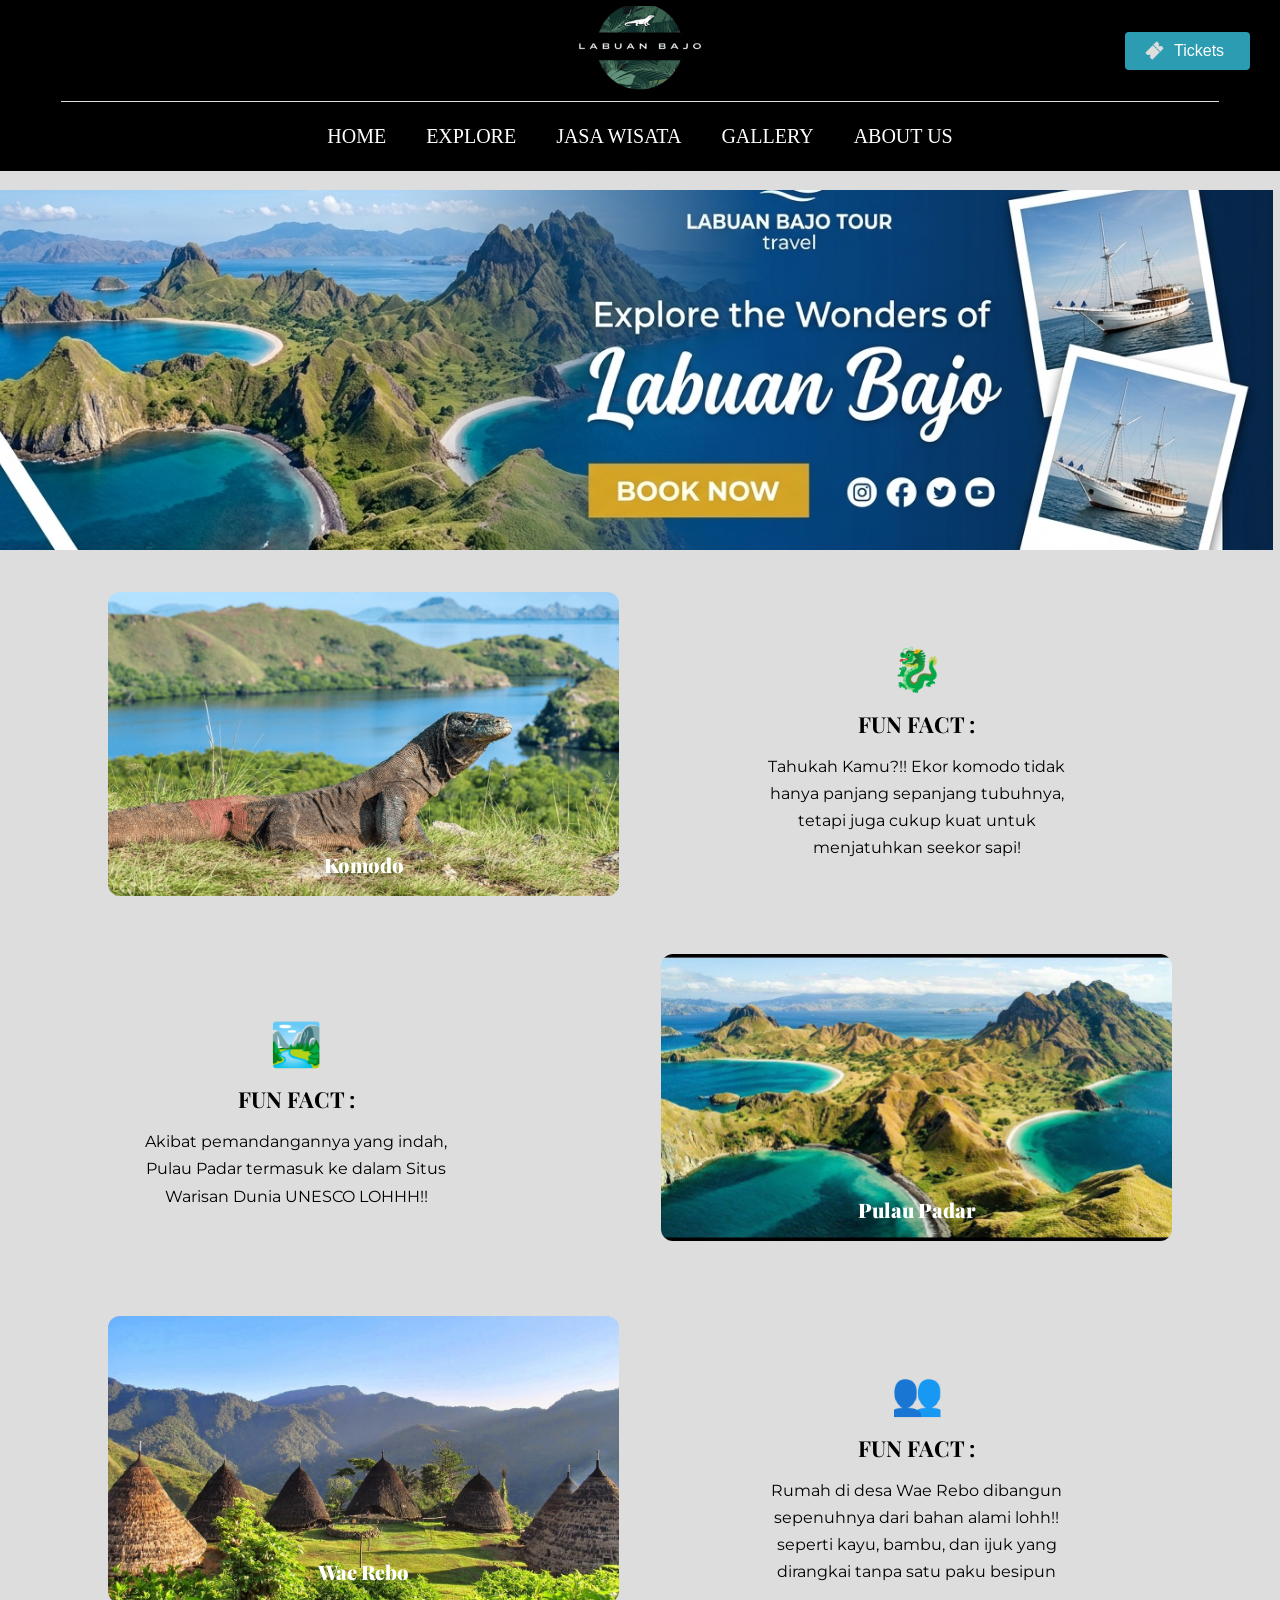
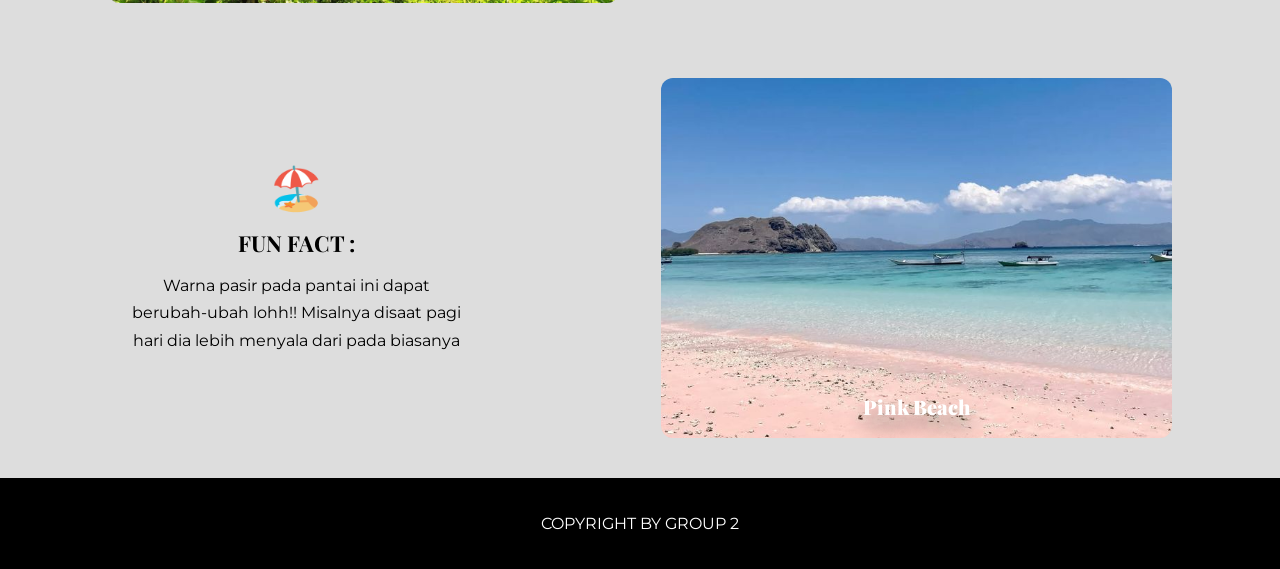
<file: Explore/explore.html>
<!doctype html>
<html lang="id">

<head>
  <meta charset="utf-8">
  <meta name="viewport" content="width=device-width, initial-scale=1">
  <title>Explore - Labuan Bajo</title>
  <link rel="stylesheet" href="../style.css">
  <link rel="stylesheet" href="../index.css">
  <link rel="stylesheet" href="explore.css">
  <link
    href="https://fonts.googleapis.com/css2?family=Playfair+Display:wght@400;700;900&family=Montserrat:wght@300;400;700&display=swap"
    rel="stylesheet">
</head>

<body>
  <!-- GLOBAL NAVBAR (FULL SCREEN BACKDROP) -->
  <header class="navbar-container">
    <div class="container navbar-container-inner">
      <div class="navbar-top">



        <!-- Central Logo -->
        <img src="../public/image23114-3tj.png" alt="Logo" class="navbar-logo" />

        <!-- Action Menu (Right) -->
        <div class="navbar-actions">
          <a href="../jasa-wisata.html" class="nav-btn tickets-btn" style="text-decoration: none;">
            <img src="../public/ionticket1659-njih.svg" alt="Ticket Icon" class="nav-btn-icon" />
            <span>Tickets</span>
          </a>
        </div>
        <!-- <div class="navbar-actions">
          <div class="nav-btn store-btn">
            <img src="../public/fluentmdl2visualsstore1677-12c.svg" alt="Store Icon" class="nav-btn-icon" />
            <span>Store</span>
          </div>
          <div class="nav-btn tickets-btn">
            <a href="jasa-wisata.html" class="nav-btn tickets-btn">
              <img src="public/ionticket1659-njih.svg" alt="Ticket Icon" class="nav-btn-icon" />
              <span>Tickets</span>
            </a>
          </div>
        </div> -->

      </div>

      <img src="../public/Vector21666-dig.svg" alt="Divider Vector" class="navbar-divider" />

      <!-- Sub Navigation Menu -->
      <nav class="navbar-sub">
        <div class="navbar-sub-links">
          <a href="../index.html" class="sub-link">HOME</a>
          <a href="explore.html" class="sub-link">EXPLORE</a>
          <a href="../jasa-wisata.html" class="sub-link">JASA WISATA</a>
          <a href="../Galllllleery/Galer.html" class="sub-link">GALLERY</a>
          <a href="../about.html" class="sub-link">ABOUT US</a>
        </div>
        <img src="../public/Vector21666-dig.svg" alt="Sub Navigation Line" class="sub-navbar-divider" />
      </nav>
    </div>
  </header>

  <img src="../public/Gemini_Generated_Image_ma1r55ma1r55ma1r.png" alt="Banner" class="below-nav-image" />

  <main class="content">
    <section>

    </section>
    <section class="grid">
      <article class="card card-image blue">
        <div class="card-media">
          <img src="../public/image11611-8cf.png" alt="Foto Komodo" class="card-photo">
          <div class="card-title">Komodo</div>
          <div class="card-overlay">
            <div class="overlay-content">
              <h3 class="overlay-title">Komodo</h3>
              <p class="overlay-text">Komodo (Varanus komodoensis) adalah spesies kadal terbesar di bumi yang masih
                hidup hingga saat ini. Sebagai hewan endemik asli Indonesia, raksasa purba ini bisa tumbuh dengan
                panjang mencapai 3 meter dan berat melebihi 100 kg. Dengan kulit keras berlapis sisik seperti baju
                zirah, cakar yang kuat, serta ekor berotot, komodo mendominasi sebagai predator puncak di habitatnya.
              </p>
            </div>
          </div>
        </div>
      </article>
      <article class="card card-fact">
        <div class="icon">🐉</div>
        <h2>FUN FACT :</h2>
        <p>Tahukah Kamu?!! Ekor komodo tidak hanya panjang sepanjang tubuhnya, tetapi juga cukup kuat untuk menjatuhkan
          seekor sapi!</p>
      </article>
      <article class="card card-fact small-left">
        <div class="icon">🏞️</div>
        <h2>FUN FACT :</h2>
        <p>Akibat pemandangannya yang indah, Pulau Padar termasuk ke dalam Situs Warisan Dunia UNESCO LOHHH!!</p>
      </article>
      <article class="card card-image dark">
        <div class="card-media">
          <img src="../public/labuan bajo foto 1.jpg" alt="Foto Pulau Padar" class="card-photo">
          <div class="card-title">Pulau Padar</div>
          <div class="card-overlay">
            <div class="overlay-content">
              <h3 class="overlay-title">Pulau Padar</h3>
              <p class="overlay-text">Pulau Padar adalah salah satu destinasi wisata paling ikonik yang terletak di
                Taman Nasional Komodo, Labuan Bajo, Nusa Tenggara Timur. Dikenal dengan pemandangan alam yang
                spektakuler, Pulau Padar menawarkan pengalaman yang tak terlupakan bagi para petualang dan pecinta alam.
              </p>
            </div>
          </div>
        </div>
      </article>
      <article class="card card-image dark">
        <div class="card-media">
          <img src="../public/wae-rebo.jpg" alt="Foto Wae Rebo" class="card-photo">
          <div class="card-title">Wae Rebo</div>
          <div class="card-overlay">
            <div class="overlay-content">
              <h3 class="overlay-title">Wae Rebo</h3>
              <p class="overlay-text">Kampung Wae Rebo adalah sebuah kampung adat terpencil dan misterius di pegunungan
                Manggarai. Desanya dibangun dengan rumah Niang tradisional yang berwarna-warni, dan sejak 2012 dikenal
                sebagai warisan budaya dunia UNESCO.</p>
            </div>
          </div>
        </div>
      </article>
      <article class="card card-fact">
        <div class="icon">👥</div>
        <h2>FUN FACT :</h2>
        <p>Rumah di desa Wae Rebo dibangun sepenuhnya dari bahan alami lohh!! seperti kayu, bambu, dan ijuk yang
          dirangkai tanpa satu paku besipun</p>
      </article>
      <article class="card card-fact small-left">
        <div class="icon">🏖️</div>
        <h2>FUN FACT :</h2>
        <p>Warna pasir pada pantai ini dapat berubah-ubah lohh!! Misalnya disaat pagi hari dia lebih menyala dari pada
          biasanya</p>
      </article>
      <article class="card card-image dark">
        <div class="card-media">
          <img src="../public/Pink Island Labuan Bajo.jpg" alt="Foto Pink Beach" class="card-photo">
          <div class="card-title">Pink Beach</div>
          <div class="card-overlay">
            <div class="overlay-content">
              <h3 class="overlay-title">Pink Beach</h3>
              <p class="overlay-text">Pink Beach terletak di pesisir timur Pulau Komodo. Warna pasir merah mudanya
                berasal dari serpihan karang merah yang bercampur dalam pasir putih, dan pantai ini populer untuk
                snorkeling dengan terumbu karang yang sehat.</p>
            </div>
          </div>
        </div>
      </article>
    </section>
  </main>

  <footer class="site-footer">
    <p>COPYRIGHT BY GROUP 2</p>
  </footer>
</body>

</html>
</file>
<file: style.css>
:root {
  --dl-layout-size-large: 144px;
  --dl-layout-size-small: 48px;
  --dl-layout-space-unit: 16px;
  --dl-layout-size-medium: 96px;
  --dl-layout-size-xlarge: 192px;
  --dl-layout-size-xsmall: 16px;
  --dl-color-theme-accent1: #FFFFFF;
  --dl-color-theme-accent2: #F5D1B0;
  --dl-layout-radius-round: 50%;
  --dl-layout-size-xxlarge: 288px;
  --dl-color-theme-primary1: #BF4408;
  --dl-color-theme-primary2: #E65103;
  --dl-layout-size-maxwidth: 1400px;
  --dl-layout-radius-radius2: 2px;
  --dl-layout-radius-radius4: 4px;
  --dl-layout-radius-radius8: 8px;
  --dl-layout-space-halfunit: 8px;
  --dl-layout-space-sixunits: 96px;
  --dl-layout-space-twounits: 32px;
  --dl-color-theme-secondary1: #FFFFFF;
  --dl-color-theme-secondary2: #FBF1EB;
  --dl-layout-space-fiveunits: 80px;
  --dl-layout-space-fourunits: 64px;
  --dl-layout-space-threeunits: 48px;
  --dl-color-theme-neutral-dark: #191818;
  --dl-layout-radius-cardradius: 8px;
  --dl-color-theme-neutral-light: #FBFAF9;
  --dl-layout-radius-imageradius: 8px;
  --dl-layout-radius-inputradius: 24px;
  --dl-layout-radius-buttonradius: 24px;
  --dl-layout-space-oneandhalfunits: 24px;
}
 
.button {
  color: var(--dl-color-theme-neutral-dark);
  display: inline-block;
  padding: 0.5rem 1rem;
  border-color: var(--dl-color-theme-neutral-dark);
  border-width: 1px;
  border-radius: 4px;
  background-color: var(--dl-color-theme-neutral-light);
}
 
.input {
  color: var(--dl-color-theme-neutral-dark);
  cursor: auto;
  padding: 0.5rem 1rem;
  border-color: var(--dl-color-theme-neutral-dark);
  border-width: 1px;
  border-radius: 4px;
  background-color: var(--dl-color-theme-neutral-light);
}
 
.textarea {
  color: var(--dl-color-theme-neutral-dark);
  cursor: auto;
  padding: 0.5rem;
  border-color: var(--dl-color-theme-neutral-dark);
  border-width: 1px;
  border-radius: 4px;
  background-color: var(--dl-color-theme-neutral-light);
}
 
.list {
  width: 100%;
  margin: 1em 0px 1em 0px;
  display: block;
  padding: 0px 0px 0px 1.5rem;
  list-style-type: none;
  list-style-position: outside;
}
 
.list-item {
  display: list-item;
}
 
.teleport-show {
  display: flex !important;
  transform: none !important;
}
 
.thq-input {
  color: var(--dl-color-theme-neutral-dark);
  cursor: auto;
  outline: none;
  padding: 0.5rem 1rem;
  align-self: stretch;
  text-align: center;
  border-color: var(--dl-color-theme-neutral-dark);
  border-width: 1px;
  border-radius: var(--dl-layout-radius-inputradius);
  background-color: var(--dl-color-theme-neutral-light);
}
 
.thq-input:focus {
  outline: 1px solid var(--dl-color-theme-primary1);
}
 
.thq-button-filled {
  gap: var(--dl-layout-space-halfunit);
  fill: var(--dl-color-theme-secondary1);
  color: var(--dl-color-theme-secondary1);
  cursor: pointer;
  display: flex;
  transition: 0.3s;
  align-items: center;
  font-weight: bold;
  padding-top: var(--dl-layout-space-halfunit);
  white-space: nowrap;
  border-color: var(--dl-color-theme-primary1);
  border-width: 1px;
  padding-left: var(--dl-layout-space-oneandhalfunits);
  border-radius: var(--dl-layout-radius-buttonradius);
  padding-right: var(--dl-layout-space-oneandhalfunits);
  padding-bottom: var(--dl-layout-space-halfunit);
  justify-content: center;
  background-color: var(--dl-color-theme-primary1);
}
 
.thq-button-filled:hover {
  fill: var(--dl-color-theme-secondary2);
  color: var(--dl-color-theme-secondary2);
  border-color: var(--dl-color-theme-primary2);
  background-color: var(--dl-color-theme-primary2);
}
 
.thq-button-outline {
  gap: var(--dl-layout-space-halfunit);
  fill: var(--dl-color-theme-primary1);
  color: var(--dl-color-theme-primary1);
  border: 1px solid;
  cursor: pointer;
  display: flex;
  transition: 0.3s;
  align-items: center;
  font-weight: bold;
  padding-top: var(--dl-layout-space-halfunit);
  white-space: nowrap;
  border-color: var(--dl-color-theme-primary1);
  padding-left: var(--dl-layout-space-oneandhalfunits);
  border-radius: var(--dl-layout-radius-buttonradius);
  padding-right: var(--dl-layout-space-oneandhalfunits);
  padding-bottom: var(--dl-layout-space-halfunit);
  justify-content: center;
}
 
.thq-button-outline:hover {
  fill: var(--dl-color-theme-secondary2);
  color: var(--dl-color-theme-secondary2);
  border-color: var(--dl-color-theme-primary2);
  background-color: var(--dl-color-theme-primary2);
}
 
.thq-button-flat {
  gap: var(--dl-layout-space-halfunit);
  fill: var(--dl-color-theme-primary1);
  color: var(--dl-color-theme-primary1);
  cursor: pointer;
  display: flex;
  transition: 0.3s;
  align-items: center;
  font-weight: bold;
  padding-top: var(--dl-layout-space-halfunit);
  white-space: nowrap;
  border-color: transparent;
  border-width: 1px;
  padding-left: var(--dl-layout-space-oneandhalfunits);
  border-radius: var(--dl-layout-radius-buttonradius);
  padding-right: var(--dl-layout-space-oneandhalfunits);
  padding-bottom: var(--dl-layout-space-halfunit);
  justify-content: center;
}
 
.thq-button-flat:hover {
  fill: var(--dl-color-theme-secondary1);
  color: var(--dl-color-theme-secondary1);
  border-color: var(--dl-color-theme-primary2);
  background-color: var(--dl-color-theme-primary2);
}
 
.thq-heading-1 {
  font-size: 48px;
  font-family: STIX Two Text;
  font-weight: 700;
  line-height: 1.5;
}
 
.thq-heading-2 {
  font-size: 35px;
  font-family: STIX Two Text;
  font-weight: 600;
  line-height: 1.5;
}
 
.thq-heading-3 {
  font-size: 26px;
  font-family: STIX Two Text;
  font-weight: 600;
  line-height: 1.5;
}
 
.thq-body-large {
  font-size: 18px;
  font-family: Noto Sans;
  line-height: 1.5;
}
 
.thq-body-small {
  font-size: 16px;
  font-family: Noto Sans;
  line-height: 1.5;
}
 
.thq-team-image-round {
  width: 80px;
  height: 80px;
  object-fit: cover;
  border-radius: 50%;
}
 
.thq-section-padding {
  width: 100%;
  display: flex;
  padding: var(--dl-layout-space-fiveunits);
  position: relative;
  align-items: center;
  flex-direction: column;
}
 
.thq-section-max-width {
  width: 100%;
  max-width: var(--dl-layout-size-maxwidth);
}
 
.thq-img-ratio-1-1 {
  width: 100%;
  object-fit: cover;
  aspect-ratio: 1/1;
  border-radius: var(--dl-layout-radius-imageradius);
}
 
.thq-img-ratio-16-9 {
  width: 100%;
  object-fit: cover;
  aspect-ratio: 16/9;
  border-radius: var(--dl-layout-radius-imageradius);
}
 
.thq-img-ratio-4-3 {
  width: 100%;
  object-fit: cover;
  aspect-ratio: 4/3;
  border-radius: var(--dl-layout-radius-imageradius);
}
 
.thq-img-ratio-4-6 {
  width: 100%;
  object-fit: cover;
  aspect-ratio: 4/6;
  border-radius: var(--dl-layout-radius-imageradius);
}
 
.thq-img-round {
  width: 100%;
  border-radius: var(--dl-layout-radius-round);
}
 
.thq-flex-column {
  gap: var(--dl-layout-space-twounits);
  display: flex;
  overflow: hidden;
  position: relative;
  align-items: center;
  flex-direction: column;
}
 
.thq-flex-row {
  gap: var(--dl-layout-space-twounits);
  display: flex;
  overflow: hidden;
  position: relative;
  align-items: center;
}
 
.thq-grid-6 {
  display: grid;
  grid-gap: var(--dl-layout-space-twounits);
  grid-template-columns: 1fr 1fr 1fr 1fr 1fr 1fr;
}
 
.thq-grid-5 {
  display: grid;
  grid-gap: var(--dl-layout-space-twounits);
  grid-template-columns: 1fr 1fr 1fr 1fr 1fr;
}
 
.thq-card {
  gap: var(--dl-layout-space-oneandhalfunits);
  display: flex;
  padding: var(--dl-layout-space-twounits);
  align-items: stretch;
  border-radius: var(--dl-layout-radius-cardradius);
  flex-direction: column;
}
 
.thq-box-shadow {
  box-shadow: 0px 0px 5px -2px var(--dl-color-theme-neutral-dark);
}
 
.thq-grid-3 {
  display: grid;
  grid-gap: var(--dl-layout-space-twounits);
  grid-template-columns: 1fr 1fr 1fr;
}
 
.thq-grid-4 {
  display: grid;
  grid-gap: var(--dl-layout-space-twounits);
  grid-template-columns: 1fr 1fr 1fr 1fr;
}
 
.thq-grid-2 {
  width: 100%;
  display: grid;
  grid-gap: var(--dl-layout-space-twounits);
  grid-template-columns: 1fr 1fr;
}
 
.thq-checkbox {
  width: var(--dl-layout-size-xsmall);
  height: var(--dl-layout-size-xsmall);
}
 
.thq-select {
  cursor: pointer;
  appearance: none;
  padding-top: var(--dl-layout-space-halfunit);
  padding-left: var(--dl-layout-space-unit);
  border-radius: var(--dl-layout-radius-inputradius);
  padding-right: var(--dl-layout-space-twounits);
  padding-bottom: var(--dl-layout-space-halfunit);
  background-color: var(--dl-color-theme-neutral-light);
  background-image: url('data:image/svg+xml;charset=US-ASCII,%3Csvg width%3D%2220%22 height%3D%2220%22 xmlns%3D%22http%3A//www.w3.org/2000/svg%22 viewBox%3D%220 0 20 20%22 fill%3D%22%23000%22%3E%3Cpath d%3D%22M4.293 7.293a1 1 0 011.414 0L10 11.586l4.293-4.293a1 1 0 111.414 1.414l-5 5a1 1 0 01-1.414 0l-5-5a1 1 0 010-1.414z%22/%3E%3C/svg%3E');
  background-repeat: no-repeat;
  background-position: right 8px center;
}
 
.thq-divider-horizontal {
  width: 100%;
  height: 1px;
  background-color: var(--dl-color-theme-neutral-dark);
}
 
.thq-icon-small {
  width: 24px;
  height: 24px;
}
 
.thq-button-icon {
  fill: var(--dl-color-theme-secondary1);
  padding: 3px;
  transition: 0.3s;
  border-radius: var(--dl-layout-radius-round);
}
 
.thq-button-icon:hover {
  fill: var(--dl-color-theme-secondary2);
}
 
.thq-icon-medium {
  width: var(--dl-layout-size-small);
  height: var(--dl-layout-size-small);
}
 
.thq-icon-x-small {
  width: var(--dl-layout-size-xsmall);
  height: var(--dl-layout-size-xsmall);
}
 
.thq-link {
  cursor: pointer;
  display: inline-block;
  overflow: hidden;
  background: linear-gradient(to right, var(--dl-color-theme-primary1) 50%, var(--dl-color-theme-neutral-dark) 50%);
  transition: background-position 300ms ease;
  font-weight: 600;
  background-clip: text;
  background-size: 200% 100%;
  background-position: 100%;
  -webkit-text-fill-color: transparent;
}
 
.thq-link:hover {
  background-position: 0 100%;
}
 
.thq-grid-auto-300 {
  display: grid;
  grid-gap: var(--dl-layout-space-oneandhalfunits);
  grid-template-columns: repeat(auto-fit, minmax(300px, 1fr));
}
 
.thq-animated-group-vertical-reverse {
  gap: var(--dl-layout-space-unit);
  width: 100%;
  display: flex;
  animation: scroll-y 20s linear infinite;
  align-items: flex-start;
  flex-direction: column;
  justify-content: space-around;
  animation-direction: reverse;
}
 
.thq-animated-group-horizontal-reverse {
  gap: var(--dl-layout-space-unit);
  display: flex;
  animation: scroll-x 20s linear infinite;
  min-width: 100%;
  align-items: center;
  flex-shrink: 0;
  justify-content: space-around;
  animation-direction: reverse;
}
 
.thq-animated-group-vertical {
  gap: var(--dl-layout-space-unit);
  width: 100%;
  display: flex;
  animation: scroll-y 20s linear infinite;
  align-items: flex-start;
  flex-direction: column;
  justify-content: space-around;
}
 
.thq-animated-group-horizontal {
  gap: var(--dl-layout-space-unit);
  display: flex;
  animation: scroll-x 20s linear infinite;
  min-width: 100%;
  align-items: center;
  flex-shrink: 0;
  justify-content: space-around;
}
 
.thq-animated-group-container-vertical {
  gap: var(--dl-layout-space-unit);
  display: flex;
  overflow: hidden;
  flex-direction: column;
}
 
.thq-animated-group-container-horizontal {
  gap: var(--dl-layout-space-unit);
  display: flex;
  overflow: hidden;
}
 
.thq-mask-image-vertical {
  mask-image: linear-gradient(to bottom, transparent, black 1%, black 99%, transparent);
}
 
.thq-mask-image-horizontal {
  mask-image: linear-gradient(to right, transparent, black 1%, black 99%, transparent);
}
 
.thq-img-scale {
  transition: 0.3s;
}
 
.thq-img-scale:hover {
  scale: 1.05;
}
 
.thq-animated-card-bg-1 {
  width: 100%;
  height: 100%;
  transition: transform 0.3s;
  border-radius: var(--dl-layout-radius-cardradius);
  background-color: var(--dl-color-theme-accent1);
}
 
.thq-animated-card-bg-2 {
  transition: transform 0.3s;
  border-radius: var(--dl-layout-radius-cardradius);
  background-color: var(--dl-color-theme-accent2);
}
 
.thq-button-animated {
  outline: none;
  z-index: 1;
  overflow: hidden;
  position: relative;
  border-width: 2px;
}
 
.thq-input::placeholder {
  text-align: center;
  vertical-align: middle;
}
 
.thq-animated-group-container-vertical:hover div {
  animation-play-state: paused;
}
 
.thq-animated-group-container-horizontal:hover div {
  animation-play-state: paused;
}
 
.thq-animated-card-bg-2:has([data-animated="true"]:hover) {
  transform: translate3d(0px, 0px, 0px) scale3d(1, 1, 1) rotateX(0deg) rotateY(0deg) rotateZ(3deg) skew(0deg, 0deg);
}
 
.thq-animated-card-bg-1:has([data-animated="true"]:hover) {
  transform: translate3d(0px, 0px, 0px) scale3d(1, 1, 1) rotateX(0deg) rotateY(0deg) rotateZ(-6deg) skew(0deg, 0deg);
}
 
.thq-button-animated:before {
  top: 0;
  left: -20%;
  color: var(--dl-color-theme-neutral-light);
  width: 200%;
  height: 101%;
  content: "";
  z-index: 1;
  position: absolute;
  transform: scaleX(0);
  transition: transform 0.5s;
  border-radius: var(--dl-layout-radius-buttonradius);
  background-color: var(--dl-color-theme-neutral-dark);
  transform-origin: 0 0;
  transition-timing-function: cubic-bezier(0.5, 1.6, 0.4, 0.7);
}
 
.thq-button-animated:hover::before {
  color: var(--dl-color-theme-neutral-light);
  z-index: -1;
  transform: scaleX(1);
}
 
.Content {
  font-size: 16px;
  font-family: Inter;
  font-weight: 400;
  line-height: 1.15;
  text-transform: none;
  text-decoration: none;
}
 
@media(max-width: 991px) {
  .thq-grid-4 {
    grid-template-columns: 1fr 1fr 1fr;
  }
}
 
@media(max-width: 767px) {
  .thq-section-padding {
    padding: var(--dl-layout-space-threeunits);
  }
  .thq-flex-column {
    gap: var(--dl-layout-space-oneandhalfunits);
  }
  .thq-flex-row {
    gap: var(--dl-layout-space-oneandhalfunits);
  }
  .thq-grid-6 {
    grid-gap: var(--dl-layout-space-oneandhalfunits);
    grid-template-columns: 1fr 1fr 1fr;
  }
  .thq-grid-5 {
    grid-gap: var(--dl-layout-space-oneandhalfunits);
    grid-template-columns: 1fr 1fr 1fr;
  }
  .thq-card {
    padding: var(--dl-layout-space-oneandhalfunits);
  }
  .thq-grid-3 {
    grid-gap: var(--dl-layout-space-oneandhalfunits);
    grid-template-columns: 1fr 1fr;
  }
  .thq-grid-4 {
    grid-gap: var(--dl-layout-space-oneandhalfunits);
    flex-direction: row;
    grid-template-columns: 1fr 1fr;
  }
  .thq-grid-2 {
    grid-gap: var(--dl-layout-space-oneandhalfunits);
    grid-template-columns: 1fr;
  }
  .thq-img-scale {
    width: 100%;
  }
}
 
@media(max-width: 479px) {
  .thq-section-padding {
    padding: var(--dl-layout-space-oneandhalfunits);
  }
  .thq-flex-column {
    gap: var(--dl-layout-space-unit);
  }
  .thq-flex-row {
    gap: var(--dl-layout-space-unit);
  }
  .thq-grid-6 {
    grid-gap: var(--dl-layout-space-unit);
    grid-template-columns: 1fr 1fr;
  }
  .thq-grid-5 {
    grid-gap: var(--dl-layout-space-unit);
    grid-template-columns: 1fr 1fr;
  }
  .thq-grid-3 {
    grid-gap: var(--dl-layout-space-unit);
    align-items: center;
    grid-template-columns: 1fr;
  }
  .thq-grid-4 {
    grid-gap: var(--dl-layout-space-unit);
    align-items: center;
    flex-direction: column;
    grid-template-columns: 1fr;
  }
  .thq-grid-2 {
    grid-gap: var(--dl-layout-space-unit);
  }
  .thq-grid-auto-300 {
    grid-template-columns: 1fr;
  }
}
</file>
<file: index.css>
/* Design System and Font mappings */
:root {
  --font-inter: "Inter", sans-serif;
  --font-stix: "STIX Two Text", serif;
  --font-noto: "Noto Sans", sans-serif;
  --font-instrument: "Instrument Sans", sans-serif;
  --font-inika: "Inika", serif;
  --font-irish: "Irish Grover", cursive;
  --font-inria-sans: "Inria Sans", sans-serif;
  --font-jaldi: "Jaldi", sans-serif;
  --font-inria-serif: "Inria Serif", serif;
  --font-istok: "Istok Web", sans-serif;
}

/* Base HTML & Body Settings */
html,
body {
  width: 100%;
  margin: 0;
  padding: 0;
  background-color: #dddddd;
}

/* Outer document containers (Stretches full width) */
.mac-book-air1-container1 {
  width: 100%;
  display: flex;
  min-height: 100vh;
  flex-direction: column;
  background-color: #dddddd;
  /* overflow-x: hidden; */
  margin-top: 170px;
}

.mac-book-air1-thq-mac-book-air1-elm {
  width: 100%;
  display: flex;
  flex-direction: column;
  background-color: #dddddd;
  position: relative;
}

/* Responsive Content Bounding Box */
.container {
  width: 100%;
  max-width: 1280px;
  margin: 0 auto;
  padding: 0 48px;
  position: relative;
}

/* ==========================================
   GLOBAL NAVBAR & HEADER (Stretches Full Width)
   ========================================== */
.navbar-container {
  width: 100%;
  background-color: #000000;
  display: flex;
  flex-direction: column;
  align-items: center;
  z-index: 1000;
  position: fixed;
  top: 0;
  left: 0;
}

.navbar-container-inner {
  display: flex;
  flex-direction: column;
  align-items: center;
  width: 100%;
  max-width: none;
  padding: 0;
  margin: 0;
}

.navbar-top {
  width: 100%;
  height: 101px;
  display: flex;
  align-items: center;
  justify-content: space-between;
  position: relative;
  padding: 0 30px;
}


/* Logo (Visually centered relative to navbar-top container) */
.navbar-logo {
  width: 140px;
  height: 89px;
  object-fit: contain;
  position: absolute;
  left: 50%;
  transform: translateX(-50%);
}

/* Right action buttons */
.navbar-actions {
  display: flex;
  align-items: center;
  gap: 13px;
  margin-left: auto;
}

.nav-btn {
  height: 38px;
  display: flex;
  align-items: center;
  gap: 10px;
  padding: 0 20px;
  border-radius: 4px;
  cursor: pointer;
  color: #d9d9d9;
  font-family: var(--font-inter);
  font-weight: 400;
  transition: all 0.2s ease-in-out;
}

.nav-btn-icon {
  width: 19px;
  height: 19px;
}

.store-btn {
  width: 117px;
  background-color: #353233;
}

.store-btn:hover {
  background-color: #4a4748;
}

.tickets-btn {
  width: 125px;
  background-color: rgba(58, 209, 236, 0.75);
  color: #ffffff;
}

.tickets-btn:hover {
  background-color: rgba(58, 209, 236, 0.9);
}

.navbar-divider {
  width: 100%;
  max-width: 1158px;
  height: 1px;
  object-fit: cover;
}

/* Secondary Sub-Navbar */
.navbar-sub {
  width: 100%;
  height: 69px;
  display: flex;
  flex-direction: column;
  align-items: center;
  justify-content: space-between;
  position: relative;
  z-index: 1;
  background-color: #000000;
}

.navbar-sub-links {
  height: 100%;
  display: flex;
  align-items: center;
  justify-content: center;
  gap: 40px;
}

.sub-link {
  color: #ffffff;
  font-size: 20px;
  font-family: var(--font-inria-serif);
  font-weight: 400;
  text-decoration: none;
  transition: color 0.2s;
}

.sub-link:hover {
  color: rgba(58, 209, 236, 1);
}

.sub-navbar-divider {
  width: 100px;
  height: 1px;
}

/* ==========================================
   HERO SECTION (Stretches Full Width)
   ========================================== */
.hero-section {
  width: 100%;
  position: relative;
  height: 406px;
  display: flex;
  justify-content: center;
  overflow: visible;
  z-index: 1;
}

.hero-banner-img {
  position: absolute;
  top: 0;
  left: 0;
  width: 100%;
  height: 100%;
  object-fit: cover;
  z-index: 1;
}

/* Grid-bound container for absolute card alignment */
.hero-container {
  position: absolute;
  top: 0;
  left: 50%;
  transform: translateX(-50%);
  height: 100%;
  width: 100%;
  max-width: 1280px;
  pointer-events: none;
  z-index: 2;
}

/* Welcome Info Overlay Card (Sits on the right edge of 1280px grid) */
.hero-card-overlay {
  position: absolute;
  bottom: -75px;
  right: 0;
  width: 584px;
  height: 150px;
  display: flex;
  z-index: 5;
  pointer-events: auto;
}

.hero-card-bg {
  position: absolute;
  top: 0;
  left: 0;
  width: 100%;
  height: 100%;
  z-index: -1;
}

.hero-card-content {
  width: 100%;
  height: 100%;
  display: flex;
  align-items: center;
  padding: 20px 40px;
  justify-content: space-between;
}

.hero-card-left {
  display: flex;
  flex-direction: column;
}

.hero-welcome-text {
  color: #ffffff;
  font-size: 20px;
  font-family: var(--font-istok);
  font-weight: 400;
}

.hero-title-text {
  color: #ffffff;
  font-size: 20px;
  font-family: var(--font-irish);
  font-weight: 400;
  margin-top: 4px;
}

.hero-subtitle-text {
  color: #ffffff;
  font-size: 16px;
  font-family: var(--font-jaldi);
  font-weight: 400;
  margin-top: 8px;
}

.hero-card-divider {
  height: 108px;
  width: 1px;
}

.hero-card-right {
  display: flex;
  flex-direction: column;
  gap: 12px;
}

.hero-btn {
  width: 205px;
  height: 38px;
  display: flex;
  align-items: center;
  justify-content: center;
  gap: 8px;
  cursor: pointer;
  border-radius: 4px;
  font-size: 14px;
  font-family: var(--font-inter);
  font-weight: 400;
  transition: opacity 0.2s;
}

.hero-btn:hover {
  opacity: 0.9;
}

.hero-btn-icon {
  width: 22px;
  height: 22px;
}

.book-ticket-btn {
  background-color: rgba(58, 209, 236, 0.75);
  color: #d9d9d9;
  font-size: 16px;
}

.prepare-caution-btn {
  background-color: #d9d9d9;
  color: #000000;
  font-size: 14px;
}

.hero-info-icon {
  position: absolute;
  bottom: 12px;
  right: 15px;
  width: 24px;
  height: 24px;
  cursor: pointer;
}

/* ==========================================
   INTRO SECTION (Stretches Full Width)
   ========================================== */
.intro-section {
  width: 100%;
  background-color: var(--dl-color-theme-neutral-light);
  /* #FBFAF9 */
  padding: 80px 0;
  display: flex;
  justify-content: center;
}

.intro-container {
  display: flex;
  flex-direction: column;
  gap: 20px;
  align-items: flex-start;
  padding: 0 92px;
  /* 140px left padding inside original box matches ~92px inside container */
}

.intro-header {
  display: flex;
  align-items: center;
  gap: 15px;
}

.intro-icon {
  width: 53px;
  height: 53px;
}

.intro-title {
  color: #000000;
  font-size: 32px;
  font-family: var(--font-instrument);
  font-weight: 400;
}

.intro-description {
  color: #000000;
  font-size: 20px;
  font-family: var(--font-instrument);
  font-weight: 400;
  line-height: 1.6;
  text-align: left;
}

/* ==========================================
   UNESCO IMAGE BREAK SECTION (Stretches Full Width)
   ========================================== */
.unesco-section {
  width: 100%;
  height: 100vh;
  position: sticky;
  display: flex;
  flex-direction: column;
  z-index: 1;
  top: 0;
}

.unesco-bg-img {
  position: absolute;
  top: 0;
  left: 0;
  width: 100%;
  height: 100%;
  object-fit: cover;
  z-index: 1;
}

/* Centered black banner overlaying the top 134px of section image */
.unesco-banner-bar {
  position: absolute;
  top: 0;
  left: 0;
  width: 100%;
  height: 134px;
  background-color: #000000;
  display: flex;
  align-items: center;
  justify-content: center;
  z-index: 2;
}

.unesco-container {
  display: flex;
  flex-direction: column;
  align-items: center;
  justify-content: center;
}

.unesco-banner-subtitle {
  color: #ffffff;
  font-size: 36px;
  font-family: var(--font-inter);
  font-weight: 400;
}

.unesco-banner-title {
  color: #ffffff;
  font-size: 40px;
  font-family: var(--font-irish);
  font-weight: 400;
}

/* ==========================================
   GUIDE & CAUTION SECTION (Stretches Full Width)
   ========================================== */
.guide-section {
  width: 100%;
  height: 723px;
  position: relative;
  background-image: url("public/Rectangle71612-j2w.svg");
  background-size: cover;
  background-position: center;
  overflow: hidden;
  z-index: 2;
  min-height: 100vh;
}

/* Decorative background shapes layer (Width 100% to let wave stretch to edge) */
.guide-decorations {
  position: absolute;
  top: 0;
  left: 0;
  width: 100%;
  height: 100%;
  pointer-events: none;
  z-index: 1;
}

.guide-vector {
  position: absolute;
}

/* Keep colorful mountains centered relative to 1280px center grid */
.guide-vector-9 {
  top: 46px;
  left: calc(50% - 213px);
  width: 569px;
  height: 368px;
}

.guide-vector-6 {
  top: 71px;
  left: calc(50% - 455px);
  width: 371px;
  height: 390px;
}

.guide-vector-8 {
  top: 40px;
  left: calc(50% - 51px);
  width: 340px;
  height: 376px;
}

.guide-vector-7 {
  top: 209px;
  left: 0;
  width: 227px;
  height: 227px;
}

/* Stretch the black wave and bottom black bar to the right edge of screen */
.guide-vector-4 {
  top: 15px;
  left: 0;
  right: 10;
  width: 104%;
  height: 665px;
  object-fit: fill;
}

.guide-vector-rect-8 {
  position: absolute;
  top: 603px;
  left: calc(50% - 877px);
  width: calc(50% + 877px);
  min-width: 1587px;
  height: 120px;
  object-fit: fill;
}

/* Container bounds layout content */
.guide-container {
  position: relative;
  z-index: 3;
  padding-top: 83px;
  /* Exact top starting point for titles */
}

/* Align Header column block to the right (leaving curves on the left) */
.guide-top-row {
  display: flex;
  justify-content: flex-end;
  width: 100%;
  position: relative;
  z-index: 2;
  padding-right: 52px;
  /* 1280px container minus 1228px right edge = 52px */
}

.guide-top-right-content {
  width: 418px;
  display: flex;
  flex-direction: column;
  align-items: flex-end;

  position: relative;
  left: 150px;
}

.guide-top-title {
  color: #f6ff00;
  font-size: 20px;
  font-family: var(--font-inria-sans);
  font-weight: 400;
  text-align: center;
  width: 335px;
}

.guide-header-block {
  display: flex;
  flex-direction: column;
  align-items: left;
  /* Center texts inside the heading block */
  width: 336px;
  margin-top: 72px;
  /* Exact spacing from design */
  margin-right: 20px;
}

.guide-sub-heading-1 {
  color: #ffffff;
  font-size: 32px;
  font-family: var(--font-inika);
  font-weight: 400;
  margin-left: auto;
}

.guide-sub-heading-2,
.guide-sub-heading-3 {
  color: #ffffff;
  font-size: 28px;
  font-family: var(--font-inika);
  font-weight: 400;
  margin-left: auto;
}

.guide-content-divider {
  width: 418px;
  height: 1px;
  margin-top: 34px;
  /* Exact spacing from design */
}

/* Info Cards Horizontal Row with exact spacings */
.guide-cards-container {
  display: flex;
  margin-top: 92px;
  /* Exact vertical distance from divider to cards */
  padding-left: 101px;
  /* 149px absolute left minus 48px container padding */
  position: relative;
  z-index: 2;
}

.guide-card {
  display: flex;
  flex-direction: column;
  align-items: center;
}

.guide-card:nth-child(1) {
  width: 322px;
  margin-right: 71px;
  /* Gap between Card 1 and Card 2 is 71px */
}

.guide-card:nth-child(2) {
  width: 322px;
  margin-right: 52px;
  /* Gap between Card 2 and Card 3 is 52px */
}

.guide-card:nth-child(3) {
  width: 334px;
}

.guide-card-icon-wrapper {
  position: relative;
  width: 67px;
  height: 60px;
}

.card-icon-bg {
  position: absolute;
  top: 0;
  left: 0;
  width: 100%;
  height: 100%;
}

.card-icon-main {
  position: absolute;
  top: 50%;
  left: 50%;
  transform: translate(-50%, -50%);
  width: 32px;
  height: 32px;
}

.guide-card-title {
  color: #f6ff00;
  font-size: 20px;
  font-family: var(--font-inika);
  font-weight: 400;
  margin-top: 17px;
  text-align: center;
}

.guide-card-desc {
  color: #ffffff;
  font-size: 16px;
  font-family: var(--font-inika);
  font-weight: 400;
  text-align: center;
  margin-top: 15px;
  line-height: 1.5;
}

/* ==========================================
   HIGHLIGHTS / GALLERY SECTION (Stretches Full Width)
   ========================================== */
.highlights-section {
  width: 100%;
  position: relative;
  background-image: url("public/Rectangle103117-ryit.png");
  background-size: cover;
  background-position: center;
  padding: 85px 0 100px 0;
  z-index: 2;
}

.highlights-container {
  display: flex;
  flex-direction: column;
}

.highlights-title {
  color: #000000;
  font-size: 40px;
  font-family: var(--font-inika);
  font-weight: 400;
  margin-bottom: 48px;
  padding-left: 44px;
  /* Matches 92px left coordinate from original mockup */
}

/* Highlights Grid (Matched to columns) */
.highlights-gallery-grid {
  display: flex;
  position: relative;
  z-index: 2;
  margin-top: 48px;
  padding-left: 44px;
  /* 92px absolute - 48px container padding = 44px */
}

.gallery-column {
  display: flex;
  flex-direction: column;
  gap: 30px;
  width: 261px;
}

.gallery-column:nth-child(2) {
  margin-left: 59px;
  /* Gap between Col 1 and Col 2 is 59px */
}

.gallery-column:nth-child(3) {
  margin-left: 41px;
  /* Gap between Col 2 and Col 3 is 41px */
}

.gallery-column:nth-child(4) {
  margin-left: 41px;
  /* Gap between Col 3 and Col 4 is 41px */
}

/* Asymmetrical layout offset for Column 4 */
.gallery-column.col-4 {
  margin-top: 146px;
}

.gallery-card {
  position: relative;
  width: 261px;
  border-radius: 8px;
  overflow: hidden;
  transition: transform 0.3s ease;
}

.gallery-card:hover {
  transform: translateY(-5px);
}

.card-h-290 {
  height: 290px;
}

.card-h-437 {
  height: 437px;
}

.gallery-card-frame {
  position: absolute;
  top: 0;
  left: 0;
  width: 100%;
  height: 100%;
  object-fit: fill;
  z-index: 1;
}

.gallery-card-photo {
  position: absolute;
  top: 31px;
  left: 32px;
  width: 201px;
  height: calc(100% - 62px);
  object-fit: cover;
  border-radius: 8px;
  z-index: 2;
}

.card-h-437 .gallery-card-photo {
  top: 40px;
  height: calc(100% - 78px);
}

/* ==========================================
   FOOTER SECTION (Stretches Full Width)
   ========================================== */
.footer-container {
  width: 100%;
  height: 95px;
  background-color: #000000;
  display: flex;
  align-items: center;
  justify-content: center;
  z-index: 10;
  position: relative;
}

.footer-container-inner {
  display: flex;
  justify-content: center;
  align-items: center;
}

.footer-copyright {
  color: #ffffff;
  font-size: 20px;
  font-family: var(--font-inter);
  font-weight: 400;
}

/* ==========================================
   FLOATING BRANDING BADGE (Fixed)
   ========================================== */
.mac-book-air1-link {
  text-decoration: none;
}

.mac-book-air1-container2 {
  right: 50px;
  border: 1px solid #ffffff5c;
  bottom: 30px;
  display: flex;
  z-index: 22;
  position: fixed;
  box-shadow: 5px 5px 10px 0px rgba(31, 31, 31, 0.4);
  min-height: auto;
  align-items: center;
  padding: 8px 12px;
  border-radius: 8px;
  backdrop-filter: blur(6px);
  background-color: rgba(41, 41, 41, 0.41);
  transition: background-color 0.2s;
}

.mac-book-air1-container2:hover {
  background-color: rgba(41, 41, 41, 0.6);
}

.mac-book-air1-icon1 {
  width: 24px;
  height: 24px;
  margin-right: 8px;
}

.mac-book-air1-text {
  color: white;
  font-size: 13px;
  font-family: var(--font-inter);
  font-weight: 500;
  line-height: 24px;
}

/* ==========================================
   MEDIA QUERIES (RESPONSIVE VIEWPORTS)
   ========================================== */

/* ------------------------------------------
   Tablet View (769px–1024px)
   ------------------------------------------ */
@media (max-width: 1024px) {
  .navbar-top {
    padding: 0 40px;
  }

  .navbar-logo {
    position: static;
    transform: none;
  }

  .navbar-sub-links {
    gap: 25px;
  }

  .hero-section {
    height: auto;
  }

  .hero-banner-img {
    height: 300px;
  }

  .hero-card-overlay {
    position: relative;
    width: 100%;
    height: auto;
    margin-top: -50px;
    right: auto;
    box-shadow: 0px 4px 15px rgba(0, 0, 0, 0.1);
  }

  .hero-card-content {
    flex-direction: column;
    gap: 20px;
    padding: 30px;
  }

  .hero-card-divider {
    display: none;
  }

  .hero-card-left {
    align-items: center;
  }

  .hero-card-right {
    flex-direction: row;
    justify-content: center;
    width: 100%;
  }

  .intro-section {
    padding: 50px 0;
  }

  .intro-container {
    padding: 0 48px;
  }

  .unesco-section {
    height: 500px;
  }

  .guide-section {
    height: auto;
    background-image: none;
    background-color: #0d1e3d;
    /* Matches vector base theme */
    padding-bottom: 60px;
  }

  .guide-decorations {
    display: none;
  }

  .guide-container {
    padding-top: 40px;
  }

  .guide-top-row {
    justify-content: center;
    padding-right: 0;
  }

  .guide-top-right-content {
    width: 100%;
    max-width: 450px;
    align-items: center;
  }

  .guide-header-block {
    margin-top: 20px;
  }

  .guide-content-divider {
    margin-top: 20px;
  }

  .guide-cards-container {
    flex-wrap: wrap;
    gap: 30px;
    padding-left: 0;
    margin-top: 40px;
    justify-content: center;
  }

  .guide-card {
    width: 45%;
    margin-right: 0 !important;
  }

  .highlights-title {
    padding-left: 0;
    text-align: center;
  }

  .highlights-gallery-grid {
    flex-wrap: wrap;
    justify-content: center;
    gap: 40px;
    padding-left: 0;
  }

  .gallery-column {
    margin-left: 0 !important;
  }

  .gallery-column.col-4 {
    margin-top: 0;
  }
}

/* ------------------------------------------
   Mobile View (≤768px)
   ------------------------------------------ */
@media (max-width: 768px) {
  .container {
    padding: 0 20px;
  }

  .navbar-top {
    height: auto;
    flex-direction: column;
    padding: 20px;
    gap: 15px;
  }

  .hero-section {
    margin-top: 220px;
  }

  .navbar-logo {
    position: static;
    transform: none;
    order: -1;
  }

  .navbar-actions {
    width: 100%;
    justify-content: center;
  }

  .navbar-sub {
    height: auto;
    padding: 10px 0;
  }

  .navbar-sub-links {
    flex-direction: column;
    gap: 15px;
    width: 100%;
    text-align: center;
  }

  .hero-banner-img {
    height: 200px;
  }

  .hero-card-overlay {
    margin-top: 0;
  }

  .hero-card-right {
    flex-direction: column;
    align-items: center;
  }

  .intro-section {
    padding: 40px 0;
  }

  .intro-title {
    font-size: 26px;
  }

  .intro-description {
    font-size: 16px;
  }

  .unesco-section {
    height: 350px;
  }

  .unesco-banner-bar {
    height: auto;
    padding: 20px;
  }

  .unesco-banner-subtitle {
    font-size: 24px;
  }

  .unesco-banner-title {
    font-size: 28px;
    text-align: center;
  }

  .guide-container {
    padding-top: 30px;
  }

  .guide-sub-heading-1 {
    font-size: 26px;
  }

  .guide-sub-heading-2,
  .guide-sub-heading-3 {
    font-size: 20px;
  }

  .guide-content-divider {
    width: 80%;
  }

  .guide-cards-container {
    flex-direction: column;
    align-items: center;
  }

  .guide-card {
    width: 100%;
    max-width: 320px;
  }

  .highlights-title {
    font-size: 32px;
    text-align: center;
    margin-bottom: 30px;
  }

  .highlights-gallery-grid {
    flex-direction: column;
    align-items: center;
    gap: 30px;
  }

  .footer-copyright {
    font-size: 16px;
  }

  .mac-book-air1-container2 {
    right: 20px;
    bottom: 20px;
  }
}
</file>
<file: Explore/explore.css>
:root {
  --font-inter: "Inter", sans-serif;
  --font-stix: "STIX Two Text", serif;
  --font-noto: "Noto Sans", sans-serif;
  --font-instrument: "Instrument Sans", sans-serif;
  --font-inika: "Inika", serif;
  --font-irish: "Irish Grover", cursive;
  --font-inria-sans: "Inria Sans", sans-serif;
  --font-jaldi: "Jaldi", sans-serif;
  --font-inria-serif: "Inria Serif", serif;
  --font-istok: "Istok Web", sans-serif;
}

* {
  box-sizing: border-box;
}

body {
  margin: 0;
  font-family: 'Montserrat', sans-serif;
  background: var(--bg);
  color: var(--text);
}

.actions {
  display: flex;
  gap: 10px;
}

.btn {
  border-radius: 24px;
  border: none;
  cursor: pointer;
  font-weight: 700;
  padding: 10px 16px;
}

.btn.ghost {
  background: rgba(255, 255, 255, 0.12);
  color: #fff;
}

.btn.primary {
  background: var(--accent);
  color: #0b1320;
}

.hero {
  min-height: 220px;
  background-image: url('https://images.unsplash.com/photo-1507525428034-b723cf961d3e?q=80&w=1400&auto=format&fit=crop&sat=-20');
  background-size: cover;
  background-position: center;
  display: flex;
  align-items: center;
}

.hero-inner {
  max-width: 1100px;
  margin: 0 auto;
  width: 100%;
  display: flex;
  justify-content: space-between;
  align-items: center;
  padding: 24px 18px;
}

.eyebrow {
  margin: 0 0 12px;
  letter-spacing: 4px;
  font-weight: 700;
}

.hero h1 {
  margin: 0;
  font-family: 'Playfair Display', serif;
  font-size: 36px;
  line-height: 1.1;
}

.cta {
  display: inline-flex;
  align-items: center;
  justify-content: center;
  width: 64px;
  height: 64px;
  background: rgba(255, 255, 255, 0.18);
  color: #fff;
  text-decoration: none;
  font-size: 28px;
  border-radius: 50%;
}

.content {
  max-width: 1100px;
  margin: 42px auto 0;
  padding: 0 18px 40px;
}

.grid {
  display: grid;
  grid-template-columns: 1fr 1fr;
  gap: 42px;
}

.card {
  min-height: 320px;
}

.card-image {
  min-height: 320px;
  overflow: hidden;
}

.card-media {
  position: relative;
  border-radius: 12px;
  overflow: hidden;
  min-height: 240px;
}

.card-image.blue .card-media {
  background: #0ab0ff;
}

.card-image.dark .card-media {
  background: #2e2b2b;
}

.card-photo {
  width: 100%;
  height: 100%;
  max-height: 360px;
  object-fit: cover;
  display: block;
  transition: transform 0.3s ease;
}

.card-media:hover .card-photo {
  transform: scale(1.02);
}

.card-overlay {
  position: absolute;
  inset: 0;
  background: rgba(0, 0, 0, 0.7);
  display: flex;
  align-items: center;
  justify-content: center;
  opacity: 0;
  transition: opacity 0.3s ease;
  padding: 24px;
  text-align: center;
}

.card-media:hover .card-overlay {
  opacity: 1;
}

.card-title {
  position: absolute;
  left: 50%;
  bottom: 18px;
  transform: translateX(-50%);
  z-index: 2;
  color: #fff;
  font-size: 20px;
  font-weight: 900;
  font-family: 'Playfair Display', serif;
  text-shadow: 0 12px 18px rgba(0, 0, 0, 0.45);
  pointer-events: none;
  transition: opacity 0.3s ease;
}

.card-media:hover .card-title {
  opacity: 0;
}

.overlay-content {
  max-width: 88%;
}

.overlay-title {
  color: #fff;
  font-size: 18px;
  font-weight: 900;
  font-family: 'Playfair Display', serif;
  margin: 0 0 10px;
}

.overlay-text {
  color: #fff;
  font-size: 13px;
  font-weight: 400;
  font-family: 'Montserrat', sans-serif;
  margin: 0;
  line-height: 1.7;
}

.caption-bold {
  margin: 0;
  font-size: 20px;
  font-weight: 900;
  color: #111;
  font-family: 'Playfair Display', serif;
}

.card-fact {
  padding: 26px 18px;
  background: transparent;
  text-align: center;
  display: flex;
  flex-direction: column;
  justify-content: center;
  gap: 14px;
}

.card-fact .icon {
  font-size: 42px;
}

.card-fact h2 {
  margin: 0;
  font-family: 'Playfair Display', serif;
  font-size: 22px;
}

.card-fact p {
  margin: 0;
  line-height: 1.7;
  max-width: 340px;
  margin-left: auto;
  margin-right: auto;
}

.small-left {
  justify-self: start;
}

.site-footer {
  text-align: center;
  padding: 20px 0;
  background: #000;
  color: #fff;
}

@media (max-width: 900px) {
  .hero h1 {
    font-size: 28px;
  }

  .grid {
    grid-template-columns: 1fr;
  }

  .card,
  .card-image {
    min-height: 240px;
  }
}

.navbar-container {
  width: 100%;
  background-color: #000000;
  display: flex;
  flex-direction: column;
  align-items: center;
  z-index: 1000;
  position: fixed;
  top: 0;
  left: 0;
}

.navbar-container-inner {
  display: flex;
  flex-direction: column;
  align-items: center;
  width: 100%;
  max-width: none;
  padding: 0;
  margin: 0;
}

.navbar-top {
  width: 100%;
  height: 101px;
  display: flex;
  align-items: center;
  justify-content: space-between;
  position: relative;
  padding: 0 30px;
}



/* Logo (Visually centered relative to navbar-top container) */
.navbar-logo {
  width: 140px;
  height: 89px;
  object-fit: contain;
  position: absolute;
  left: 50%;
  transform: translateX(-50%);
}

/* Right action buttons */
.navbar-actions {
  display: flex;
  align-items: center;
  gap: 13px;
  margin-left: auto;
}

.nav-btn {
  height: 38px;
  display: flex;
  align-items: center;
  gap: 10px;
  padding: 0 20px;
  border-radius: 4px;
  cursor: pointer;
  color: #d9d9d9;
  font-family: var(--font-inter);
  font-weight: 400;
  transition: all 0.2s ease-in-out;
}

.nav-btn-icon {
  width: 19px;
  height: 19px;
}

.store-btn {
  width: 117px;
  background-color: #353233;
}

.store-btn:hover {
  background-color: #4a4748;
}

.tickets-btn {
  width: 125px;
  background-color: rgba(58, 209, 236, 0.75);
  color: #ffffff;
}

.tickets-btn:hover {
  background-color: rgba(58, 209, 236, 0.9);
}

.navbar-divider {
  width: 100%;
  max-width: 1158px;
  height: 1px;
  object-fit: cover;
}

/* Secondary Sub-Navbar */
.navbar-sub {
  width: 100%;
  height: 69px;
  display: flex;
  flex-direction: column;
  align-items: center;
  justify-content: space-between;
  position: relative;
  z-index: 1;
  background-color: #000000;
}

.navbar-sub-links {
  height: 100%;
  display: flex;
  align-items: center;
  justify-content: center;
  gap: 40px;
}

.sub-link {
  color: #ffffff;
  font-size: 20px;
  font-family: var(--font-inria-serif);
  font-weight: 400;
  text-decoration: none;
  transition: color 0.2s;
}

.sub-link:hover {
  color: rgba(58, 209, 236, 1);
}

.sub-navbar-divider {
  width: 100px;
  height: 1px;
}

/* Image placed below fixed navbar with 20px gap */
.below-nav-image {
  display: block;
  position: relative;
  left: 50%;
  right: 50%;
  width: 100vw;
  max-width: none;
  margin: calc(101px + 69px + 20px) 0 0;
  margin-left: -50.55vw;
  margin-right: -60vw;
  height: 360px;
  object-fit: cover;
  border-radius: 0;
}

@media (max-width: 900px) {
  .below-nav-image {
    width: 100vw;
    margin-left: -50vw;
    margin-right: -50vw;
    height: 180px;
  }
}
</file>
